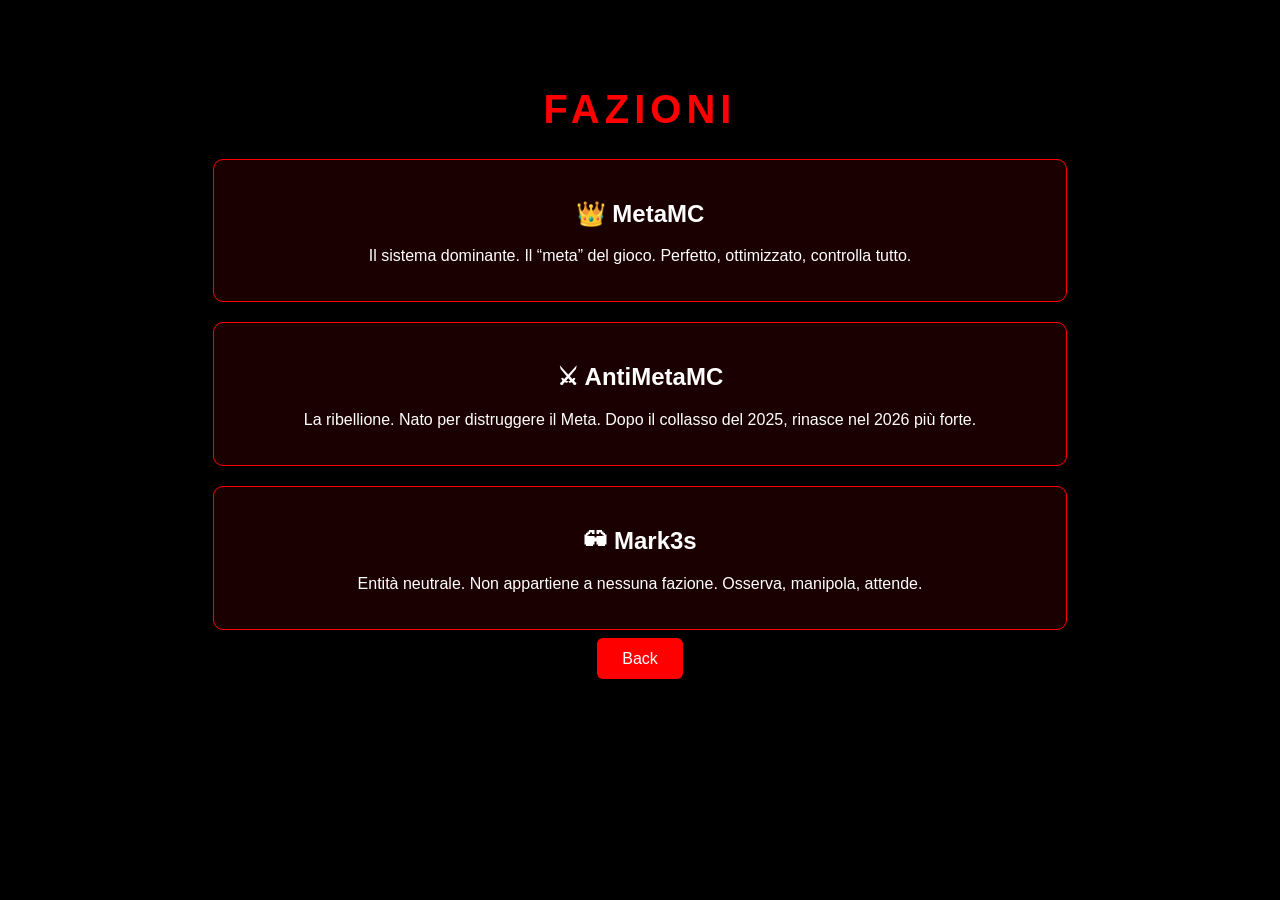
<file: factions.html>
<!DOCTYPE html>
<html>
<head>
  <meta charset="UTF-8">
  <title>Factions</title>
  <link rel="stylesheet" href="style.css">
</head>
<body>

<div class="page">

<h1 class="netflix-title small">FAZIONI</h1>

<div class="card">
<h2>👑 MetaMC</h2>
<p>
Il sistema dominante. Il “meta” del gioco.
Perfetto, ottimizzato, controlla tutto.
</p>
</div>

<div class="card">
<h2>⚔ AntiMetaMC</h2>
<p>
La ribellione. Nato per distruggere il Meta.
Dopo il collasso del 2025, rinasce nel 2026 più forte.
</p>
</div>

<div class="card">
<h2>🕶 Mark3s</h2>
<p>
Entità neutrale.
Non appartiene a nessuna fazione.
Osserva, manipola, attende.
</p>
</div>

<a href="index.html" class="btn">Back</a>

</div>

</body>
</html>
</file>
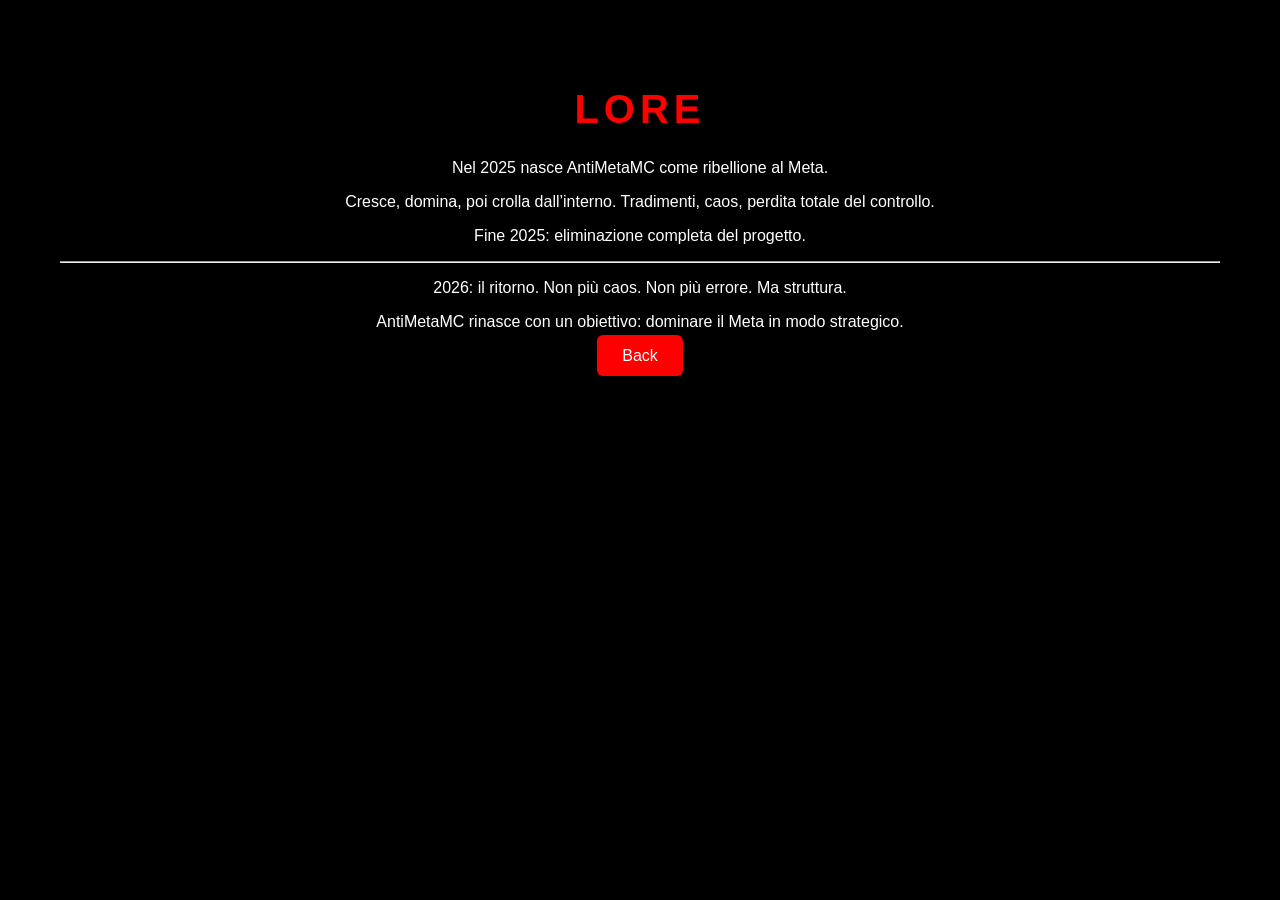
<file: lore.html>
<!DOCTYPE html>
<html>
<head>
  <meta charset="UTF-8">
  <title>Lore</title>
  <link rel="stylesheet" href="style.css">
</head>
<body>

<div class="page">

<h1 class="netflix-title small">LORE</h1>

<p>
Nel 2025 nasce AntiMetaMC come ribellione al Meta.
</p>

<p>
Cresce, domina, poi crolla dall’interno.
Tradimenti, caos, perdita totale del controllo.
</p>

<p>
Fine 2025: eliminazione completa del progetto.
</p>

<hr>

<p>
2026: il ritorno.
Non più caos.
Non più errore.
Ma struttura.
</p>

<p>
AntiMetaMC rinasce con un obiettivo:
dominare il Meta in modo strategico.
</p>

<a href="index.html" class="btn">Back</a>

</div>

</body>
</html>
</file>
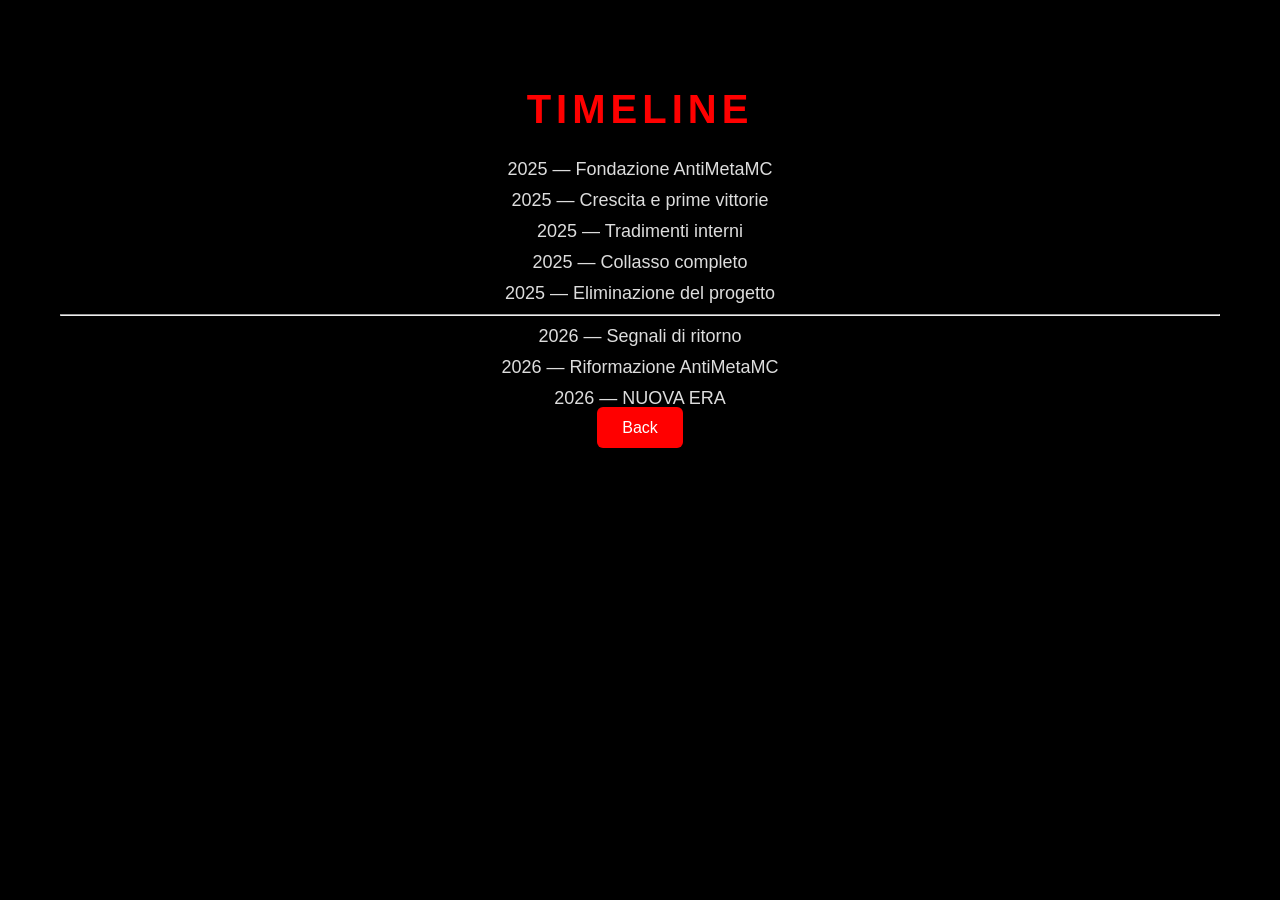
<file: timeline.html>
<!DOCTYPE html>
<html>
<head>
  <meta charset="UTF-8">
  <title>Timeline</title>
  <link rel="stylesheet" href="style.css">
</head>
<body>

<div class="page">

<h1 class="netflix-title small">TIMELINE</h1>

<div class="timeline">

<div>2025 — Fondazione AntiMetaMC</div>
<div>2025 — Crescita e prime vittorie</div>
<div>2025 — Tradimenti interni</div>
<div>2025 — Collasso completo</div>
<div>2025 — Eliminazione del progetto</div>

<hr>

<div>2026 — Segnali di ritorno</div>
<div>2026 — Riformazione AntiMetaMC</div>
<div>2026 — NUOVA ERA</div>

</div>

<a href="index.html" class="btn">Back</a>

</div>

</body>
</html>
</file>
<file: style.css>
body {
  margin: 0;
  font-family: Arial;
  background: black;
  color: white;
  overflow-x: hidden;
}

/* VIDEO BACKGROUND */
.trailer-bg video {
  position: fixed;
  width: 100%;
  height: 100%;
  object-fit: cover;
  z-index: -2;
  filter: brightness(0.4);
}

/* DARK OVERLAY */
.overlay {
  position: fixed;
  width: 100%;
  height: 100%;
  background: radial-gradient(circle, rgba(0,0,0,0.4), black);
  z-index: -1;
}

/* HERO */
.hero {
  text-align: center;
  padding-top: 160px;
}

/* NETFLIX STYLE TITLE */
.netflix-title {
  font-size: 80px;
  letter-spacing: 5px;
  color: red;
  text-shadow: 0 0 20px black;
  animation: flicker 1.5s infinite;
}

@keyframes flicker {
  0% {opacity: 1;}
  50% {opacity: 0.4;}
  100% {opacity: 1;}
}

.tagline {
  color: #ddd;
  font-size: 18px;
  margin-top: 10px;
}

/* BUTTONS */
.buttons {
  margin-top: 30px;
}

.btn {
  padding: 12px 25px;
  background: red;
  color: white;
  text-decoration: none;
  margin: 5px;
  border-radius: 6px;
}

.btn.ghost {
  background: transparent;
  border: 1px solid red;
}
.page {
  text-align: center;
  padding: 60px;
}

.small {
  font-size: 40px;
}

.card {
  background: rgba(255,0,0,0.1);
  border: 1px solid red;
  padding: 20px;
  margin: 20px auto;
  width: 70%;
  border-radius: 10px;
}

.timeline div {
  margin: 10px;
  font-size: 18px;
  color: #ddd;
}
</file>
